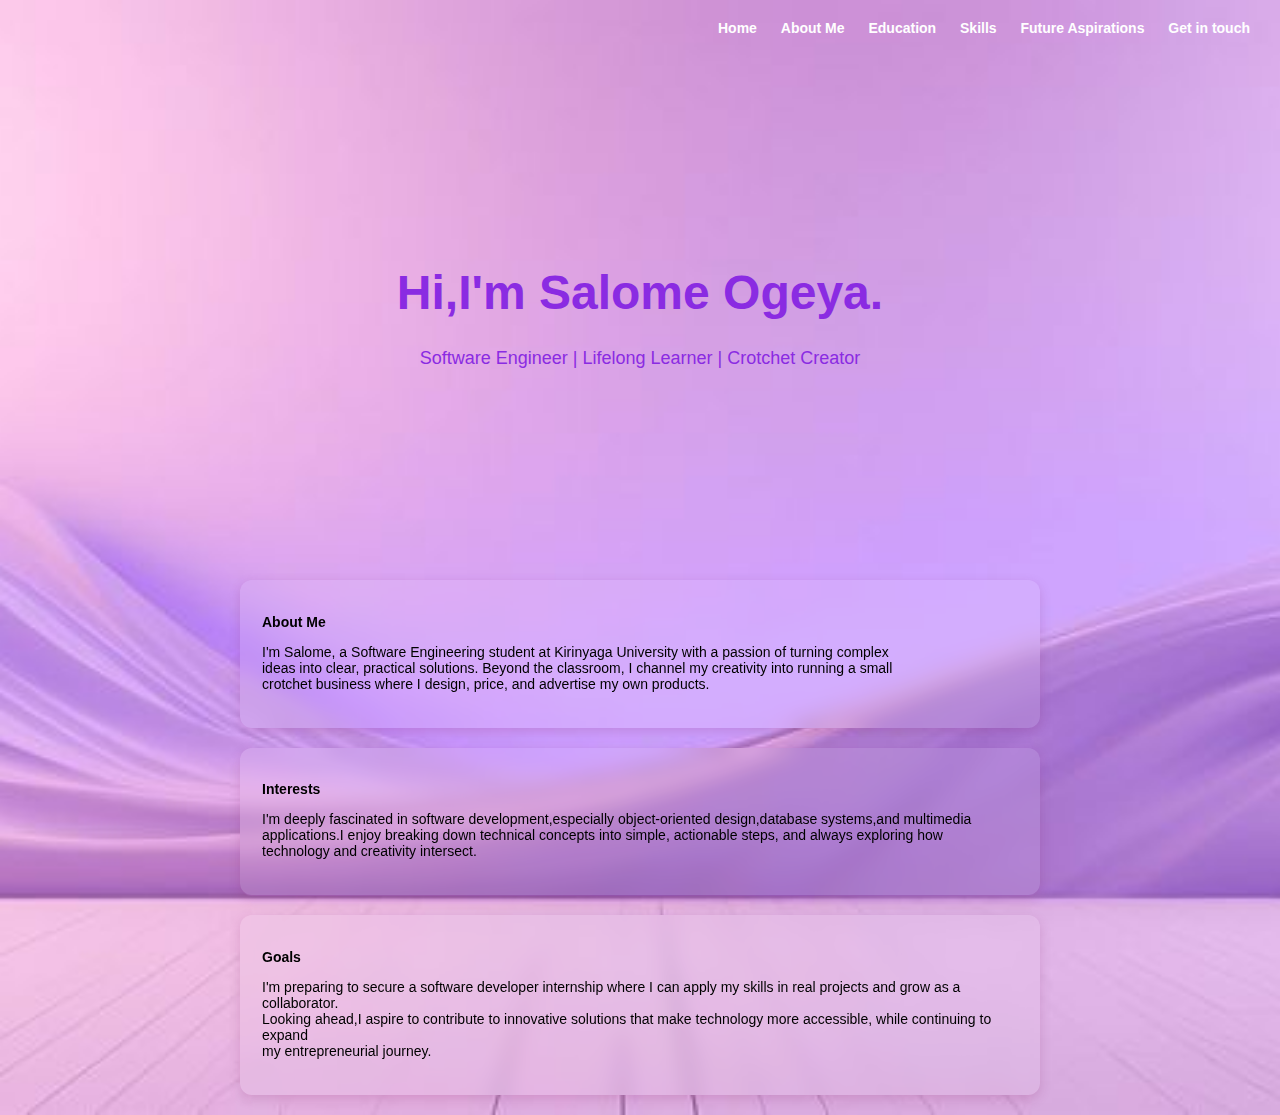
<file: index.html>
<!DOCTYPE html>
<html lang="en">
<head>
    <meta charset="UTF-8">
    <meta name="viewport" content="width=device-width, initial-scale=1.0">
    <title>Salome's Personal Website</title>
    <link rel="stylesheet" href="styles.css">
    <script defer src="script.js"></script>
</head>
<body class="home-body">
  <header>
    <nav class="navbar">

      <a href="homepage.html">Home</a>
      <a href="childhood.html">About Me</a>
      <a href="education.html">Education</a>
      <a href="skills.html">Skills</a>
      <a href="future.html">Future Aspirations</a>
      <a href="contact.html">Get in touch</a>
    </nav>
  </header>

  <div class="home-center">
    <h1 style="color: blueviolet; font-size:48px; margin-bottom:10px;">Hi,I'm Salome Ogeya.</h1>
    <p style="color: blueviolet; font-size:18px; max-width:500px;">Software Engineer | Lifelong Learner | Crotchet Creator </p>
  </div>

    <div class="wrapper">
      <section id="content">
    <div class="section-container">
      <h2>About Me</h2>
      <p>I'm Salome, a Software Engineering student at Kirinyaga University with a passion of turning complex<br>
        ideas into clear, practical solutions. Beyond the classroom, I channel my creativity into running a small<br>
      crotchet business where I design, price, and advertise my own products.</p>
      </div>

    <div class="section-container">
      <h2>Interests</h2>
      <p>I'm deeply fascinated in software development,especially object-oriented design,database systems,and multimedia<br>
      applications.I enjoy breaking down technical concepts into simple, actionable steps, and always exploring how<br>
    technology and creativity intersect.</p>
      </div>

    <div class="section-container">
      <h2>Goals</h2>
      <p>I'm preparing to secure a software developer internship where I can apply my skills in real projects and grow as a collaborator.<br>
      Looking ahead,I aspire to contribute to innovative solutions that make technology more accessible, while continuing to expand<br>
    my entrepreneurial journey.</p>
      </div>
    </section>
    </div>
  

  
</body>    
</html>
</file>
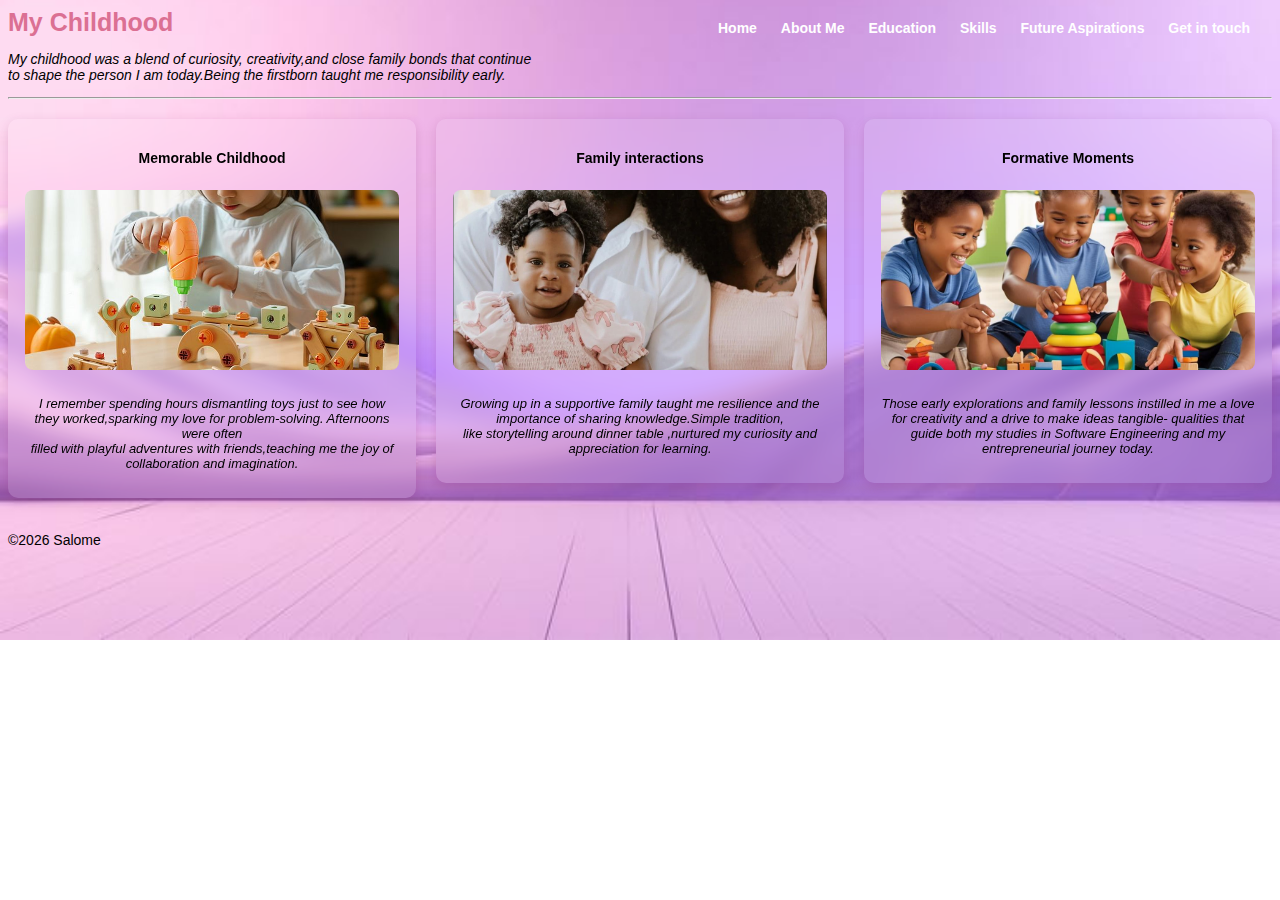
<file: childhood.html>
<!DOCTYPE html>
<html lang="en">
<head>
    <meta charset="UTF-8">
    <meta name="viewport" content="width=device-width, initial-scale=1.0">
    <title>Salome's Personal Website</title>
    <link rel="stylesheet" href="child.css">
    <script defer src="script.js"></script>
</head>
<body>
  <header>
    <a href="#" class="logo"> My Childhood</a>
  <nav class="navbar">
  
    <a href="index.html">Home</a>
    <a href="childhood.html" class="active">About Me</a>
    <a href="education.html">Education</a>
    <a href="skills.html">Skills</a>
    <a href="future.html">Future Aspirations</a>
    <a href="contact.html">Get in touch</a>
  </nav>
</header>

<div class="page-content">
<p class="intro" style="color: black">
  <i>My childhood was a blend of curiosity, creativity,and close family bonds that continue<br>
  to shape the person I am today.Being the firstborn taught me responsibility early.</i>
</p>
<hr>
<!-- Three sections side by side-->
<section id="content">
 <div class="childhood-sections">
 <!--Memorable childhood-->

 <div class="childhood-card">
  <h3>Memorable Childhood</h3>
  <img src="toys dismantle.jpg" alt="A memorable childhood moment">
 
  <p class="caption">I remember spending hours dismantling toys just to see how they worked,sparking my love for problem-solving.
    Afternoons were often <br>filled with playful adventures with friends,teaching me the joy of collaboration and
    imagination.</p>
  </div>
  
  <!--Family interactions--> 

  <div class="childhood-card">
  <h3>Family interactions</h3>
  <img src="familytime.jpg" alt="Family interaction">
  <p class="caption">Growing up in a supportive family taught me resilience and the importance of sharing knowledge.Simple tradition,<br>like storytelling around dinner table 
  ,nurtured my curiosity and appreciation for learning.</p>
</div>

<!--formative moments-->

 <div class="childhood-card">
  <h3>Formative Moments</h3>
  <img src="formative.jpg" alt="Formative childhood moment">
  <p class="caption">Those early explorations and family lessons instilled in me a love for creativity and a drive to make ideas tangible- qualities that<br>
  guide both my studies in Software Engineering and my entrepreneurial journey today.</p>
 </div>
</div>  

</div> 
</section>
<footer>
  <p>&copy;2026 Salome</p>
</footer>

</body>
</file>
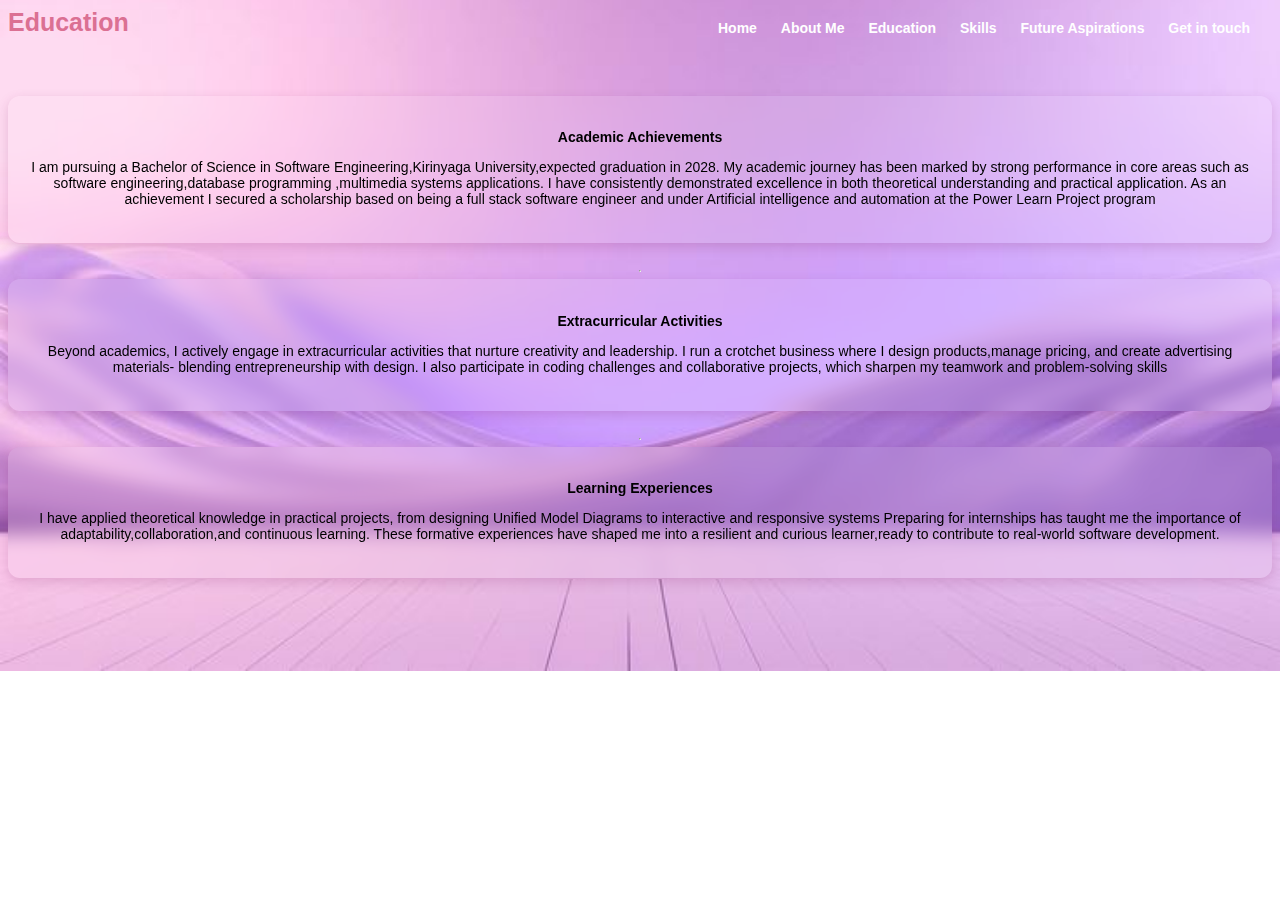
<file: education.html>
<!DOCTYPE html>
<html lang="en">
<head>
    <meta charset="UTF-8">
    <meta name="viewport" content="width=device-width, initial-scale=1.0">
    <title>Salome's Personal Website</title>
    <link rel="stylesheet" href="education.css">
    <script defer src="script.js"></script>
</head>
<body>
  <header>
    <a href="#" class="logo">Education</a>
  <nav class="navbar">
  
    <a href="index.html">Home</a>
    <a href="childhood.html" class="active">About Me</a>
    <a href="education.html">Education</a>
    <a href="skills.html">Skills</a>
    <a href="future.html">Future Aspirations</a>
    <a href="contact.html">Get in touch</a>
  </nav>
</header>
<div class="wrapper">
<div class="section-container">
<h2>Academic Achievements</h2>
<p>I am pursuing a Bachelor of Science in Software Engineering,Kirinyaga University,expected graduation in 2028.
  My academic journey has been marked by strong performance in core areas such as software engineering,database programming ,multimedia systems applications.
I have consistently demonstrated excellence in both theoretical understanding and practical application.
As an achievement I secured a scholarship based on being a full stack software engineer and under Artificial intelligence and automation at the Power Learn Project program</p>
</div>
<hr>

<div class="section-container">
  <h2>Extracurricular Activities</h2>
<p>Beyond academics, I actively engage in extracurricular activities that nurture creativity and leadership. I run a crotchet business where I design products,manage
  pricing, and create advertising materials- blending entrepreneurship with design. I also participate in coding challenges and collaborative projects, which sharpen
my teamwork and problem-solving skills </p>
</div>
  
<hr>


<div class="section-container">

<h2>Learning Experiences</h2>
<p>I have applied theoretical knowledge in practical projects, from designing Unified Model Diagrams to interactive and responsive systems
  Preparing for internships has taught me the importance of adaptability,collaboration,and continuous learning.
  These formative experiences have shaped me into a resilient and curious learner,ready to contribute to real-world software development.
</p>
</div>

</div>

</body>
</html>
</file>
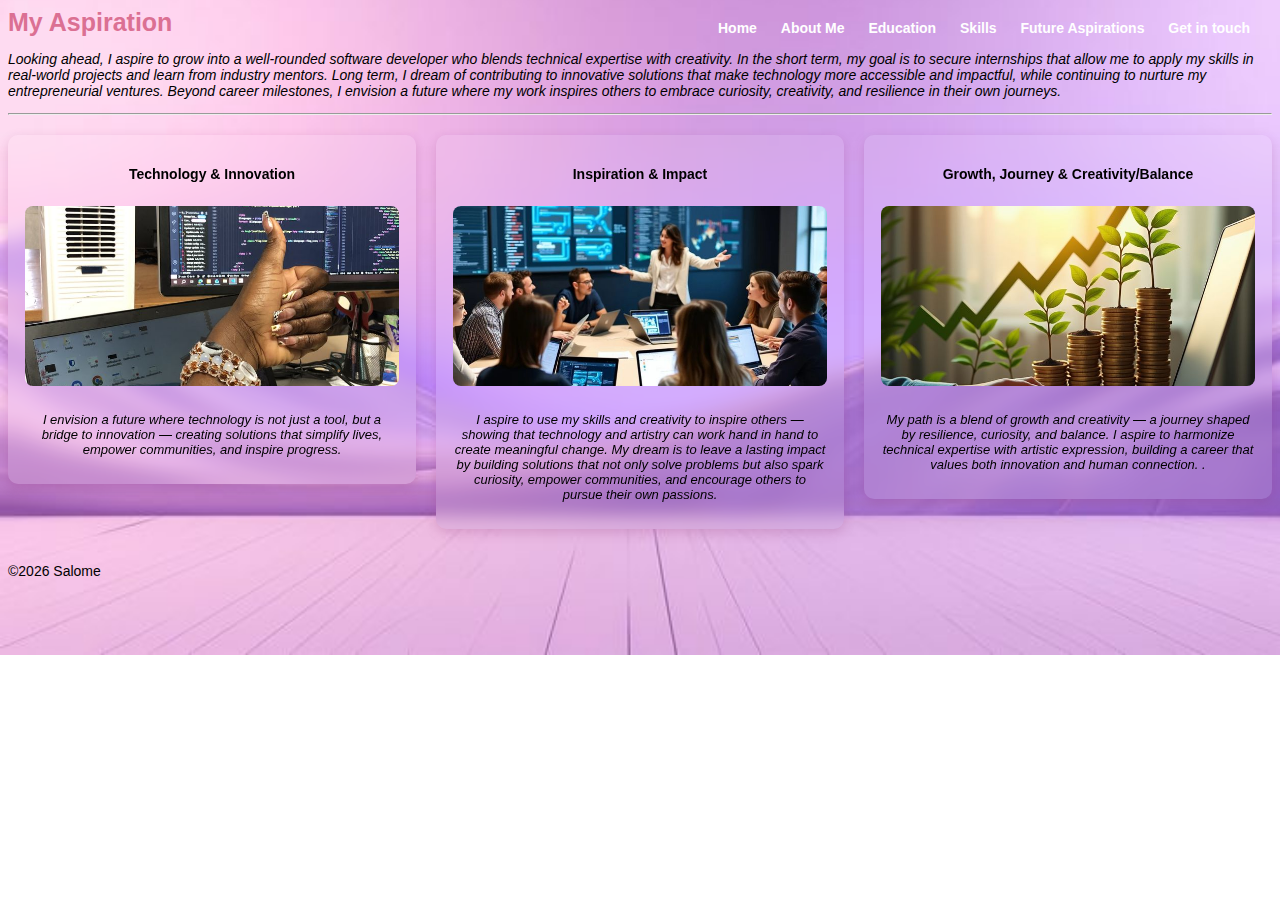
<file: future.html>
<!DOCTYPE html>
<html lang="en">
<head>
    <meta charset="UTF-8">
    <meta name="viewport" content="width=device-width, initial-scale=1.0">
    <title>Salome's Personal Website</title>
    <link rel="stylesheet" href="child.css">
    <script defer src="script.js"></script>
</head>
<body>
  <header>
    <a href="#" class="logo"> My Aspiration</a>
  <nav class="navbar">
  
    <a href="index.html">Home</a>
    <a href="childhood.html" class="active">About Me</a>
    <a href="education.html">Education</a>
    <a href="skills.html">Skills</a>
    <a href="future.html">Future Aspirations</a>
    <a href="contact.html">Get in touch</a>
  </nav>
</header>

<div class="page-content">
<p class="intro" style="color: black">
  <i>Looking ahead, I aspire to grow into a well‑rounded software developer who blends technical expertise with creativity. In the short term, my goal is to secure internships that allow me to apply my skills in real‑world projects and learn from industry mentors. Long term, I dream of contributing to innovative solutions that make technology more accessible and impactful, while continuing to nurture my entrepreneurial ventures. Beyond career milestones, I envision a future where my work inspires others to embrace curiosity, creativity, and resilience in their own journeys.</i>
</p>
<hr>
<!-- Three sections side by side-->
<section id="content">
 <div class="childhood-sections">
 

 <div class="childhood-card">
  <h3>Technology & Innovation</h3>
  <img src="tech.jpg" alt="Technology">
 
  <p class="caption">I envision a future where technology is not just a tool, but a bridge to innovation — creating solutions that simplify lives, empower communities, and inspire progress.</p>
  </div>
  


  <div class="childhood-card">
  <h3>Inspiration & Impact</h3>
  <img src="collaboration.jpg" alt="Teamwork interaction">
  <p class="caption">I aspire to use my skills and creativity to inspire others — showing that technology and artistry can work hand in hand to create meaningful change. My dream is to leave a lasting impact by building solutions that not only solve problems but also spark curiosity, empower communities, and encourage others to pursue their own passions.</p>
</div>



 <div class="childhood-card">
  <h3>Growth, Journey & Creativity/Balance</h3>
  <img src="growth.jpg" alt="Software pays">
  <p class="caption">My path is a blend of growth and creativity — a journey shaped by resilience, curiosity, and balance. I aspire to harmonize technical expertise with artistic expression, building a career that values both innovation and human connection. .</p>
 </div>
</div>  

</div> 
</section>
<footer>
  <p>&copy;2026 Salome</p>
</footer>

</body>
</file>
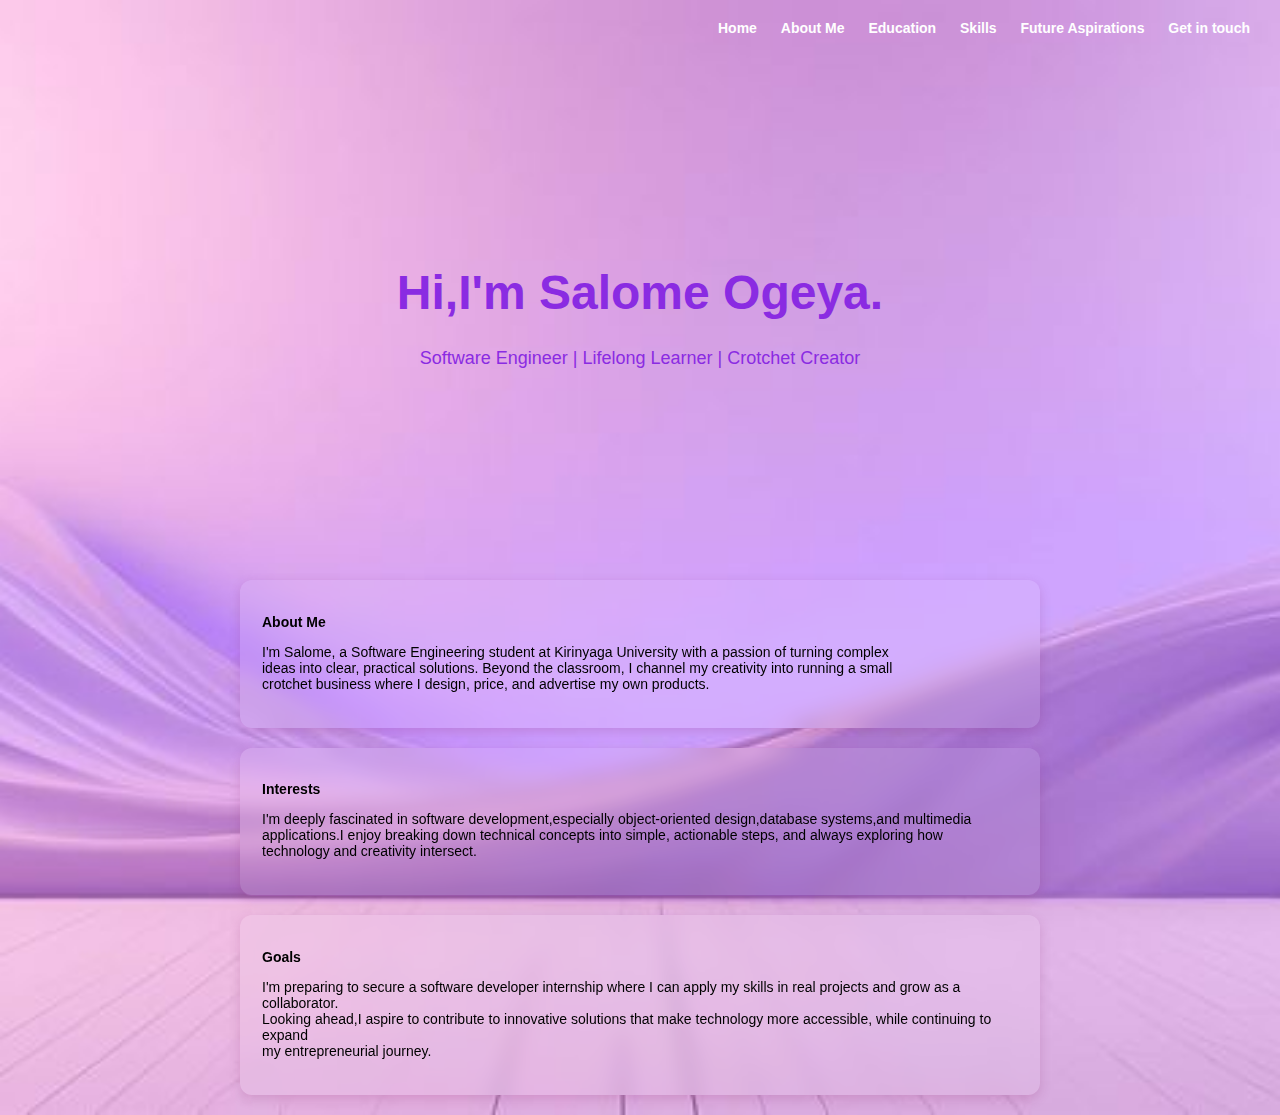
<file: homepage.html>
<!DOCTYPE html>
<html lang="en">
<head>
    <meta charset="UTF-8">
    <meta name="viewport" content="width=device-width, initial-scale=1.0">
    <title>Salome's Personal Website</title>
    <link rel="stylesheet" href="styles.css">
    <script defer src="script.js"></script>
</head>
<body class="home-body">
  <header>
    <nav class="navbar">

      <a href="homepage.html">Home</a>
      <a href="childhood.html">About Me</a>
      <a href="education.html">Education</a>
      <a href="skills.html">Skills</a>
      <a href="future.html">Future Aspirations</a>
      <a href="contact.html">Get in touch</a>
    </nav>
  </header>

  <div class="home-center">
    <h1 style="color: blueviolet; font-size:48px; margin-bottom:10px;">Hi,I'm Salome Ogeya.</h1>
    <p style="color: blueviolet; font-size:18px; max-width:500px;">Software Engineer | Lifelong Learner | Crotchet Creator </p>
  </div>

    <div class="wrapper">
      <section id="content">
    <div class="section-container">
      <h2>About Me</h2>
      <p>I'm Salome, a Software Engineering student at Kirinyaga University with a passion of turning complex<br>
        ideas into clear, practical solutions. Beyond the classroom, I channel my creativity into running a small<br>
      crotchet business where I design, price, and advertise my own products.</p>
      </div>

    <div class="section-container">
      <h2>Interests</h2>
      <p>I'm deeply fascinated in software development,especially object-oriented design,database systems,and multimedia<br>
      applications.I enjoy breaking down technical concepts into simple, actionable steps, and always exploring how<br>
    technology and creativity intersect.</p>
      </div>

    <div class="section-container">
      <h2>Goals</h2>
      <p>I'm preparing to secure a software developer internship where I can apply my skills in real projects and grow as a collaborator.<br>
      Looking ahead,I aspire to contribute to innovative solutions that make technology more accessible, while continuing to expand<br>
    my entrepreneurial journey.</p>
      </div>
    </section>
    </div>
   

  
</body>    
</html>
</file>
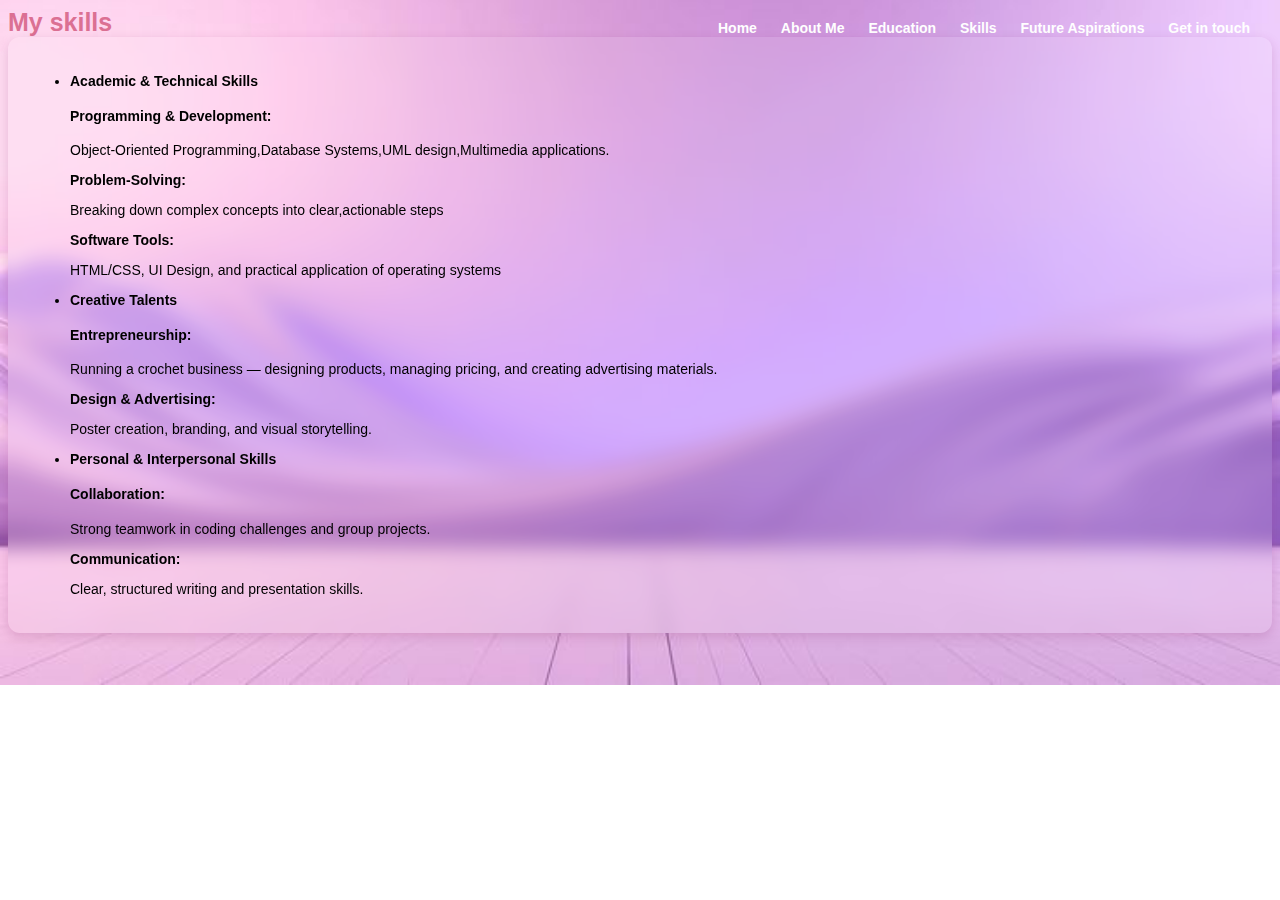
<file: skills.html>
<!DOCTYPE html>
<html lang="en">
<head>
    <meta charset="UTF-8">
    <meta name="viewport" content="width=device-width, initial-scale=1.0">
    <title>Salome's Personal Website</title>
    <link rel="stylesheet" href="education.css">
    <script defer src="script.js"></script>
</head>
<body>
  <header>
    <a href="#" class="logo">My skills</a>
  <nav class="navbar">
  
    <a href="index.html">Home</a>
    <a href="childhood.html" class="active">About Me</a>
    <a href="education.html">Education</a>
    <a href="skills.html">Skills</a>
    <a href="future.html">Future Aspirations</a>
    <a href="contact.html">Get in touch</a>
  </nav>
</header>

  <section id="content">
<div class="section-container">
  <ul>
  <li><h2>Academic &
     Technical Skills</h2></li>
  <h4>Programming & Development:</h4>
  <p>Object-Oriented Programming,Database Systems,UML design,Multimedia applications.</p>
  <h3>Problem-Solving:</h3>
  <p>Breaking down complex concepts into clear,actionable steps</p>
  <h3>Software Tools:</h3>
  <p>HTML/CSS, UI Design, and practical application of operating systems</p>


  <li><h2>Creative Talents</h2></li>
  <h4>Entrepreneurship:</h4>
  <p>Running a crochet business — designing products, managing pricing, and creating advertising materials.</p>
  <h3>Design & Advertising:</h3>
  <p>Poster creation, branding, and visual storytelling.</p>



  <li><h2>Personal & Interpersonal Skills</h2></li>
  <h4>Collaboration: </h4>
  <p>Strong teamwork in coding challenges and group projects.</p>
  <h3>Communication:</h3><p> Clear, structured writing and presentation skills.</p>
  
  </ul>
</section>
</div>
</file>
<file: styles.css>
@import url('https://fonts.googleapis.com/css2?family=Roboto:wght@400;700&display=swap');

* {
  font-family:"Poppins", sans-serif;
  font-size: 14px;
}
body{
  background-image:url(softlavender2.jpg);
  background-size: cover;
  background-repeat: no-repeat;
  background-position: center;
}

.home-center {
  min-height: 60vh;
  display: flex;
  flex-direction: column;
  justify-content: center;
  align-items: center;
  text-align: center;
  margin-top: 40px;
}

nav {
  position: absolute;
  top: 20px;
  right: 30px;

}
nav a {
  text-decoration: none;
  color: white;
  font-weight: bold;
  margin-left: 20px;
  transition: color 0.3s ease;
}
nav a:hover {
  color: #ff4081;
}



.section-container {
  background: rgba(255, 255, 255, 0.1);
  border: 2px solid rgba(255, 255, 255, 0);
  border-radius: 12px;
  padding: 20px;
  margin-bottom: 20px;
  backdrop-filter: blur(10px);
  -webkit-backdrop-filter: blur(10px);
  box-shadow: 0 4px 12px rgba(134, 42, 106, 0.2);
  transition: border 0.3s ease, box-shadow 0.3s ease;
}

.section-container:hover {
  border: 2px solid #862a6a;
  background: rgba(255, 255, 255, 0.5);
  box-shadow: 0 6px 18px rgba(134, 42, 106, 0.4);
  transform: scale(1.02);
}

.wrapper {
  width: 80%;
  max-width: 800px;
  margin: auto;
  position: relative;
  top: 50%;
}
</file>
<file: child.css>
@import url('https://fonts.googleapis.com/css2?family=Roboto:wght@400;700&display=swap');

* {
  font-family:"Poppins", sans-serif;
  font-size: 14px;
}

body{
  background-image:url(softlavender2.jpg);
  background-size: cover;
  background-repeat: no-repeat;
  background-position: center;
}

nav {
  position: absolute;
  top: 20px;
  right: 30px;

}
nav a {
  text-decoration: none;
  color: white;
  font-weight: bold;
  margin-left: 20px;
  transition: color 0.3s ease;
}
nav a:hover {
  color: #ff4081;
}
nav a:hover,
nav a:active{
  border-top: #ff4081;
}

.logo{
font-size: 25px;
color: palevioletred;
text-decoration: none;
font-weight: 600;
}

.intro{
  font-style: italic;
  align-content: center;
  
}



.childhood-sections{
  display:flex;
  gap: 20px;
  margin-top: 20px;
  align-items: flex-start;
}

.childhood-card{
  flex: 1;
  background: rgba(255, 255, 255, 0.1);
  border: 2px solid rgba(255, 255, 255, 0);
  border-radius: 10px;
  padding: 15px;
  margin-bottom: 20px;
  backdrop-filter: blur(10px);
  -webkit-backdrop-filter: blur(10px);
  box-shadow: 0 4px 12px rgba(134, 42, 106, 0.2);
  transition: border 0.3s ease, box-shadow 0.3s ease;
  text-align: center;
  cursor: pointer;
  transition: transform 0.3s,box-shadow 0.3s;
}

.childhood-card img{
  width: 100%;
  height: 180px;
  object-fit: cover;
  border-radius: 8px;
  margin: 10px 0;
}

.childhood-card.active{
  transform: scale(1.03);
  box-shadow: 0 8px 20px rgba(0,0,0 0.15);
  border: 2px solid #2c3e50;
}

.caption {
  font-size: 13px;
  font-style: italic;
  margin-bottom: 10px;
}

@media (max-width: 768px) {
  .childhood-sections{
    flex-direction: column;
}
}
</file>
<file: education.css>
@import url('https://fonts.googleapis.com/css2?family=Roboto:wght@400;700&display=swap');

* {
  font-family:"Poppins", sans-serif;
  font-size: 14px;
}

body{
  background-image:url(softlavender2.jpg);
  background-size: cover;
  background-repeat: no-repeat;
  background-position: center;
}

nav {
  position: absolute;
  top: 20px;
  right: 30px;

}
nav a {
  text-decoration: none;
  color: white;
  font-weight: bold;
  margin-left: 20px;
  transition: color 0.3s ease;
}
nav a:hover {
  color: #ff4081;
}
nav a:hover,
nav a:active{
  border-top: #ff4081;
}

.logo{
font-size: 25px;
color: palevioletred;
text-decoration: none;
font-weight: 600;
}

.wrapper {
  min-height: 60vh;
  display: flex;
  flex-direction: column;
  justify-content: center;
  align-items: center;
  text-align: center;
  margin-top: 40px;;
}

.section-container {
  background: rgba(255, 255, 255, 0.1);
  border: 2px solid rgba(255, 255, 255, 0);
  border-radius: 12px;
  padding: 20px;
  margin-bottom: 20px;
  backdrop-filter: blur(10px);
  -webkit-backdrop-filter: blur(10px);
  box-shadow: 0 4px 12px rgba(134, 42, 106, 0.2);
  transition: border 0.3s ease, box-shadow 0.3s ease;
}
</file>
